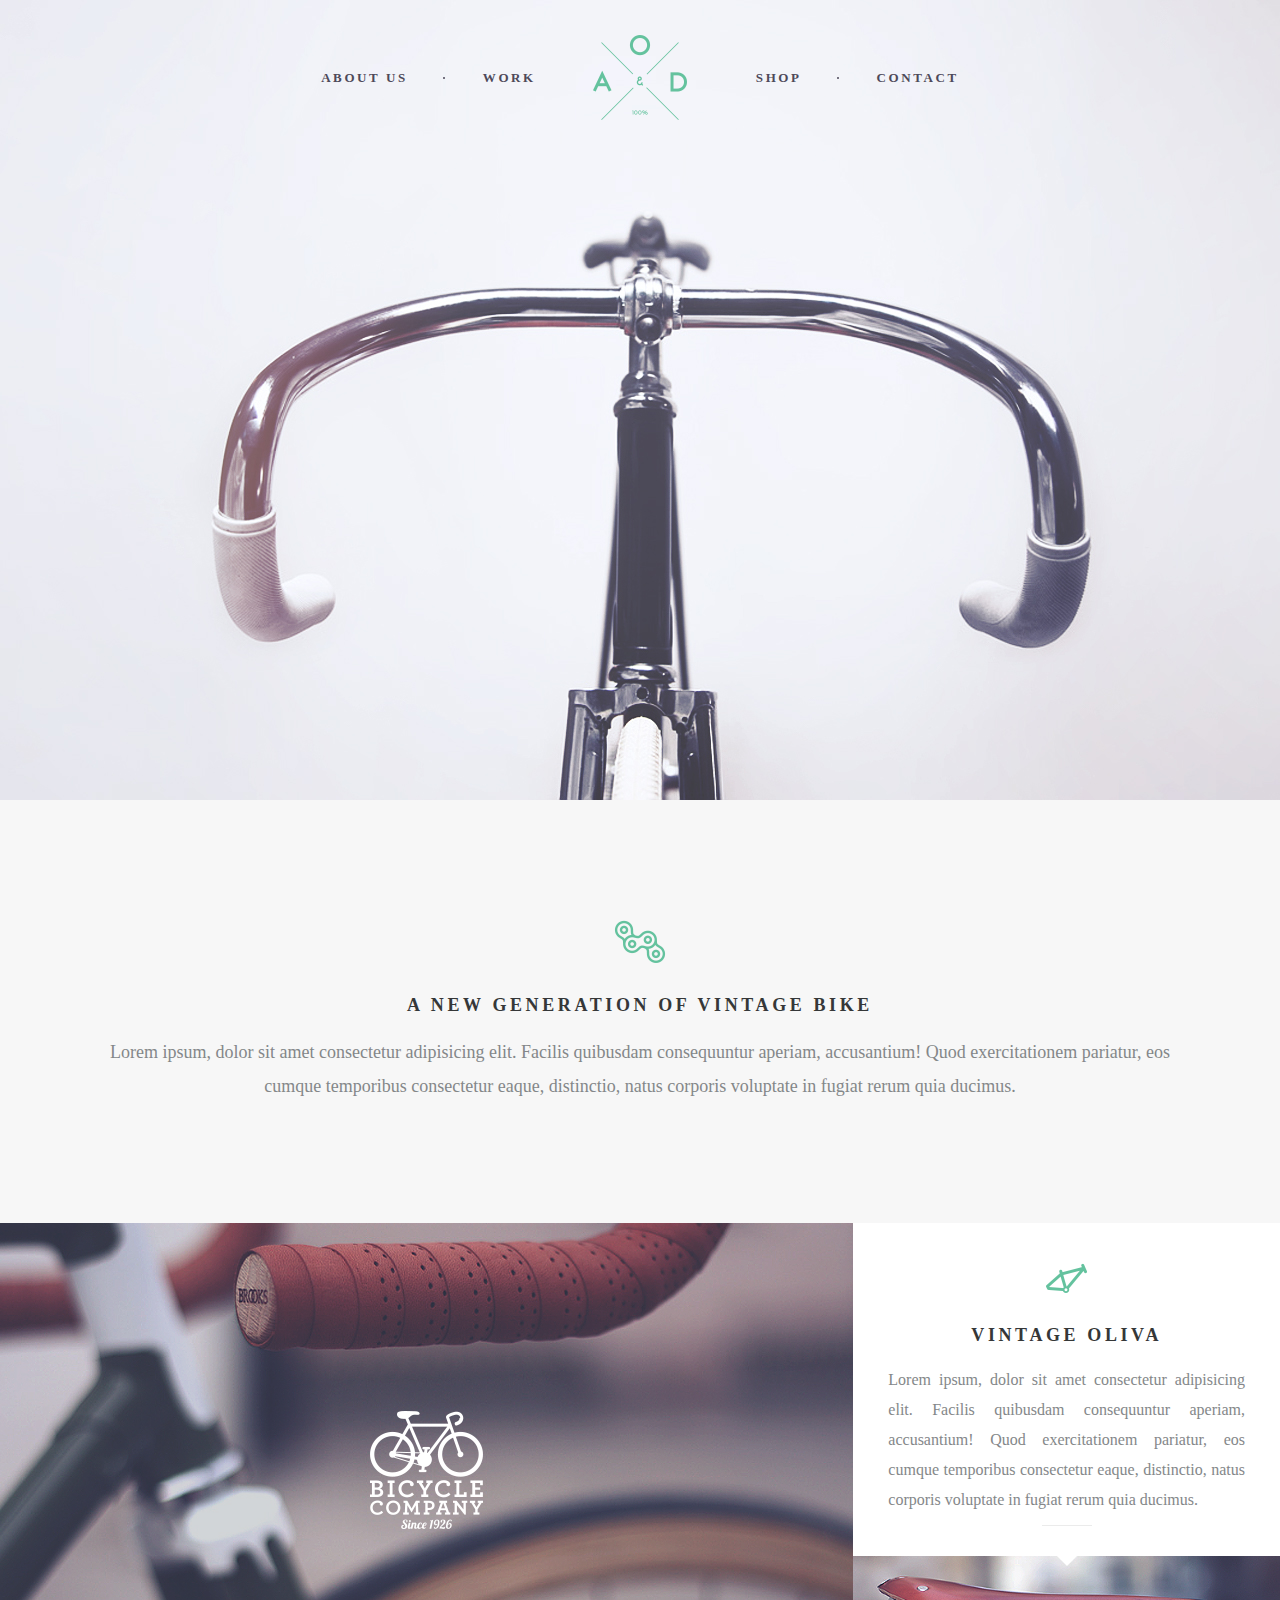
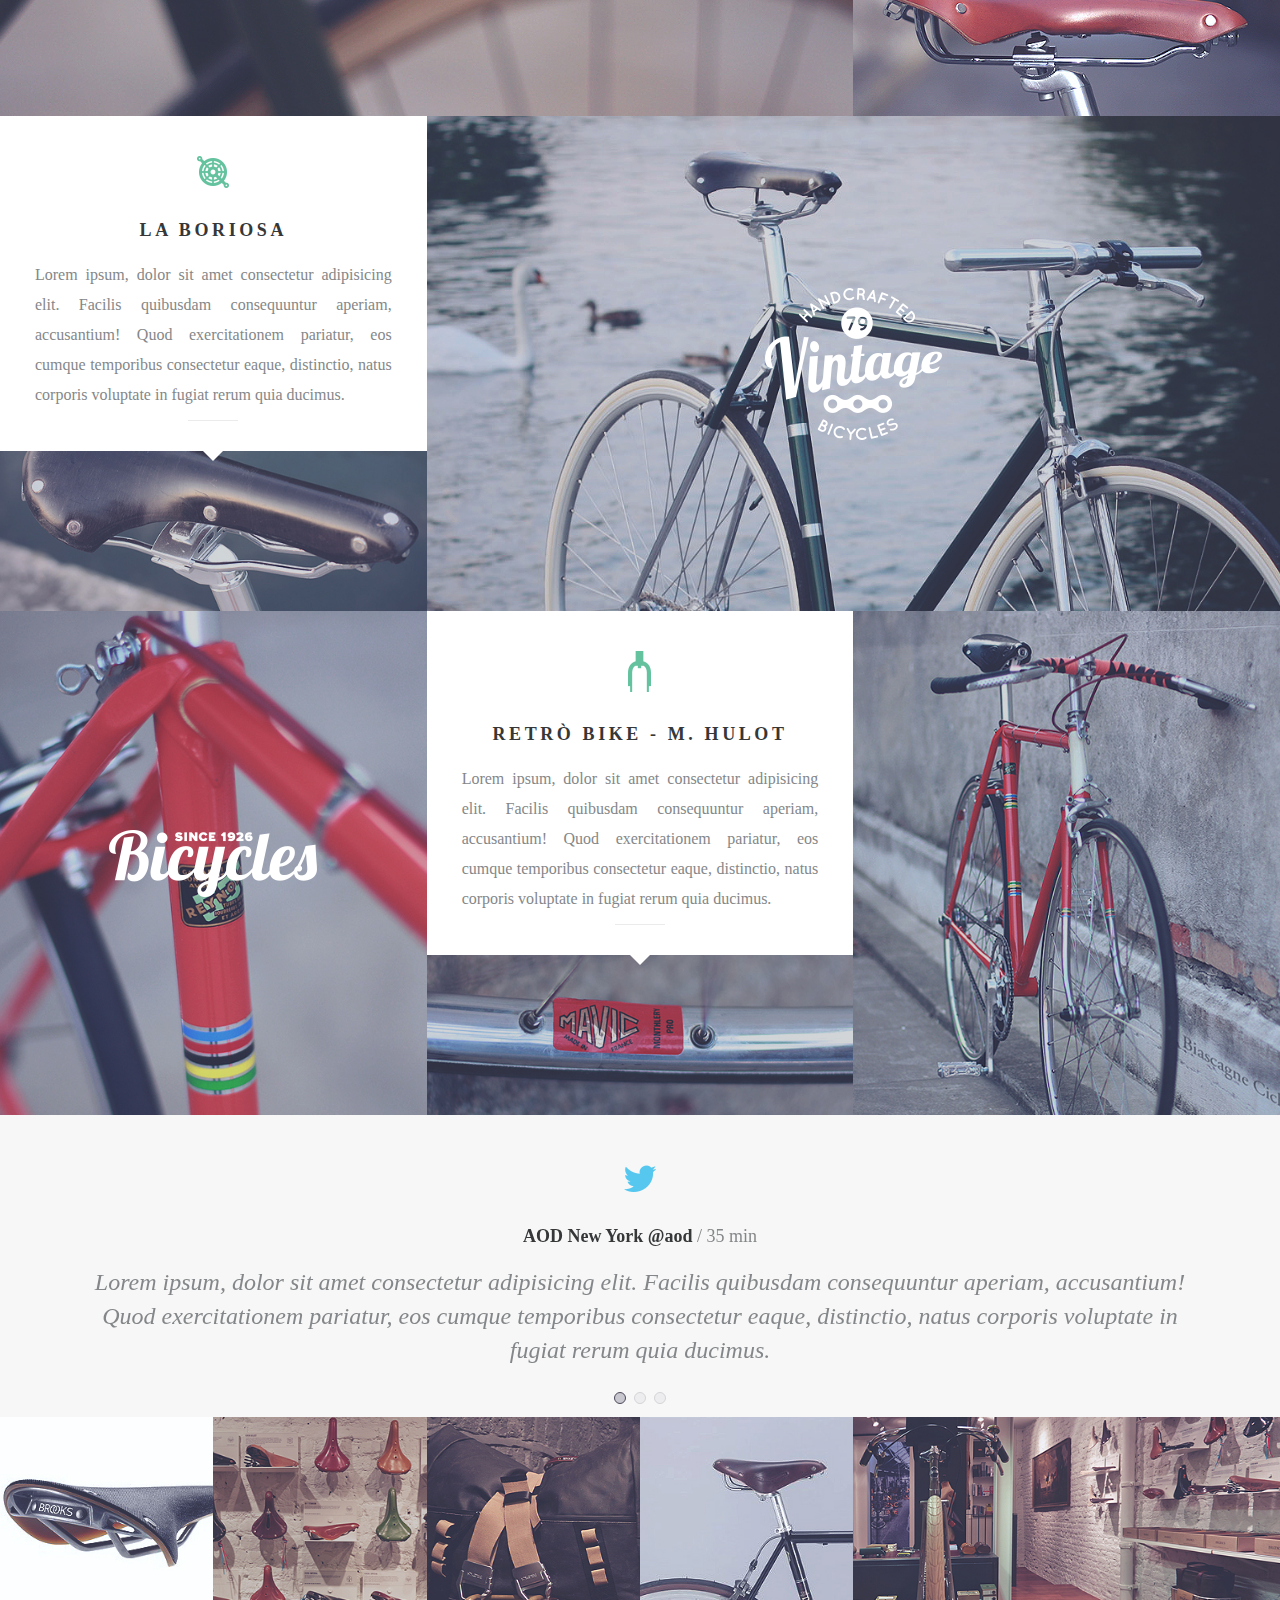
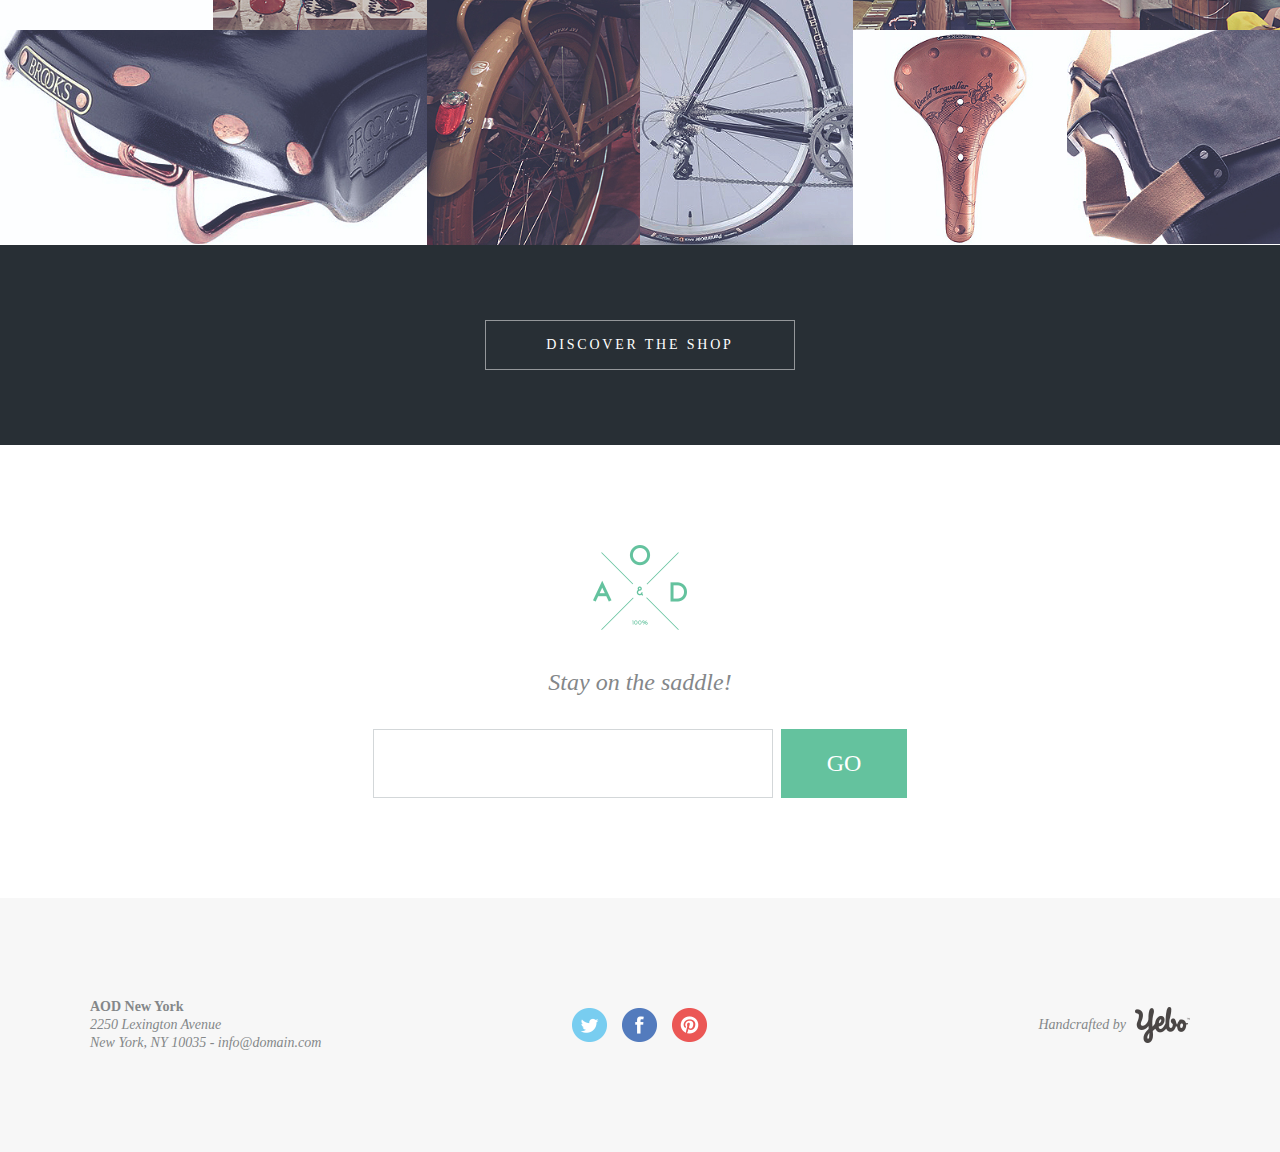
<file: index.html>
<!DOCTYPE html>
<html lang="en">
  <head>
    <meta charset="utf-8">
    <meta name="format-detection" content="telephone=no">
    <meta name="viewport" content="width=device-width, initial-scale=1.0, maximum-scale=1.0, user-scalable=0">
    <link rel="stylesheet" href="https://cdn.jsdelivr.net/npm/swiper@8/swiper-bundle.min.css">
    <link rel="stylesheet" href="style1.css">
    <title>AOD</title>
  </head>
  <body>
    <div class="wrapper">
    	<main class="page">
          <header class="header">
            <div class="header__row">
              <nav class="header__menu menu">
                <div class="menu__icon icon-menu header__burger">
                  <span></span>
                  <span></span>
                  <span></span>
                </div>
                <div class="menu__body">
                    <ul class="menu__list">
                      <li><a href="" class="menu__link">about us</a></li>
                      <li><a href="" class="menu__link">work</a></li>
                      <li><a href="" class="menu__link">shop</a></li>
                      <li><a href="" class="menu__link">contact</a></li>
                    </ul>
                </div>
                <div class="header__logo"><img src="img/block_header/1Logo0.png" alt="1Logo0"></div>
              </nav>
            </div>
          </header>

          <div class="main-screen">
          	<div class="main-screen__bg ibg">
          		<img src="img/block_header/1Layer0.jpg" alt="1Layer0">
          	</div>
          </div> 

      	 <div class="content">
          <section class="generation">
            <div class="container">
              <div class="generation__block block">
              <div class="block__icon"><img src="img/block_top/2Logo2.png" alt="2Logo2"></div>
              <h1 class="block__title">A NEW GENERATION OF VINTAGE BIKE</h1>
              <div class="block__text">Lorem ipsum, dolor sit amet consectetur adipisicing elit. Facilis quibusdam consequuntur aperiam, accusantium! Quod exercitationem pariatur, eos cumque temporibus consectetur eaque, distinctio, natus corporis voluptate in fugiat rerum quia ducimus.</div>
              </div>
            </div>
         </section>

        <section class="brands">
          <div class="brands__row">
            <div class="brands__column brands__column_b">
              <a href="" class="brands__item item">
                <span class="item__logo">
                  <img src="img/block0/3Logo21.png" alt="3Logo21">
                  </span>
                <span class="item__image ibg">
                  <img src="img/block0/3Layer1.jpg" alt="3Layer1">
                </span>
              </a>
            </div>
            <div class="brands__column">
              <div class="brands__content block">
                <div class="block__icon"><img src="img/block0/3Logo3.png" alt="3Logo3"></div>
                <h2 class="block__title">VINTAGE OLIVA</h2>
                <div class="block__text block__text-j">Lorem ipsum, dolor sit amet consectetur adipisicing elit. Facilis quibusdam consequuntur aperiam, accusantium! Quod exercitationem pariatur, eos cumque temporibus consectetur eaque, distinctio, natus corporis voluptate in fugiat rerum quia ducimus.</div>
              </div>
              <div class="brands__image ibg">
                <img src="img/block0/3Layer2.jpg" alt="3Layer2">
              </div>
            </div>
          </div>
        </section>

        <section class="brands brands_rev">
          <div class="brands__row">
            <div class="brands__column brands__column_b">
              <a href="" class="brands__item item">
                <span class="item__logo">
                  <img src="img/block1/4Logo5a.png" alt="4Logo5a">
                  </span>
                <span class="item__image ibg">
                  <img src="img/block1/4Layer4.jpg" alt="4Layer4">
                </span>
              </a>
            </div>
            <div class="brands__column">
              <div class="brands__content block">
                <div class="block__icon"><img src="img/block1/4Logo5.png" alt="4Logo5"></div>
                <h2 class="block__title">LA BORIOSA</h2>
                <div class="block__text block__text-j">Lorem ipsum, dolor sit amet consectetur adipisicing elit. Facilis quibusdam consequuntur aperiam, accusantium! Quod exercitationem pariatur, eos cumque temporibus consectetur eaque, distinctio, natus corporis voluptate in fugiat rerum quia ducimus.</div>
              </div>
              <div class="brands__image ibg">
                <img src="img/block1/4Layer3.jpg" alt="4Layer3">
              </div>
            </div>
          </div>
        </section>

        <section class="brands brands_last">
          <div class="brands__row">
            <div class="brands__column">
              <a href="" class="brands__item item">
                <span class="item__logo">
                  <img src="img/block2/5Logo7.png" alt="5Logo7">
                  </span>
                <span class="item__image ibg">
                  <img src="img/block2/5Layer5.jpg" alt="5Layer5">
                </span>
              </a>
            </div>
            <div class="brands__column">
              <div class="brands__content block">
                <div class="block__icon"><img src="img/block2/5Logo6.png" alt="5Logo6"></div>
                <h2 class="block__title">retrò Bike - M. Hulot</h2>
                <div class="block__text block__text-j">Lorem ipsum, dolor sit amet consectetur adipisicing elit. Facilis quibusdam consequuntur aperiam, accusantium! Quod exercitationem pariatur, eos cumque temporibus consectetur eaque, distinctio, natus corporis voluptate in fugiat rerum quia ducimus.</div>
              </div>
              <div class="brands__image ibg">
                <img src="img/block2/5Layer7.jpg" alt="5Layer7">
              </div>
            </div>
            <div class="brands__column">
              <a href="" class="brands__item item">
                <span class="item__logo">
                  </span>
                <span class="item__image ibg">
                  <img src="img/block2/5Layer6.jpg" alt="5Layer6">
                </span>
              </a>
                </span>
              </div>
            </div>
          </div>
        </section>

        <section class="slider">
          <div class="slider-container container swiper-container">
            <div class="slider__body swiper-wrapper">
              <div class="slider__item swiper-slide">
                <div class="slider__item-wrap">
                  <div class="slider__icon"><img src="img/twitter/7Icon.png" alt="7Icon"></div>
                  <h3 class="slider__title">AOD New York  @aod <span>/ 35 min</span></h3>
                  <div class="slider__text">Lorem ipsum, dolor sit amet consectetur adipisicing elit. Facilis quibusdam consequuntur aperiam, accusantium! Quod exercitationem pariatur, eos cumque temporibus consectetur eaque, distinctio, natus corporis voluptate in fugiat rerum quia ducimus.</div>
                </div>
              </div>
              <div class="slider__item swiper-slide">
                <div class="slider__item-wrap">
                  <div class="slider__icon"><img src="img/twitter/7Icon.png" alt="7Icon"></div>
                  <h3 class="slider__title">AOD New York  @aod <span>/ 35 min</span></h3>
                  <div class="slider__text">Lorem ipsum, dolor sit amet consectetur adipisicing elit. Facilis quibusdam consequuntur aperiam, accusantium! Quod exercitationem pariatur, eos cumque temporibus consectetur eaque, distinctio, natus corporis voluptate in fugiat rerum quia ducimus.Lorem ipsum, dolor sit amet consectetur adipisicing elit. Facilis quibusdam consequuntur aperiam, accusantium! Quod exercitationem pariatur, eos cumque temporibus consectetur eaque, distinctio, natus corporis voluptate in fugiat rerum quia ducimus</div>
                </div>
              </div>
              <div class="slider__item swiper-slide">
                <div class="slider__item-wrap">
                  <div class="slider__icon"><img src="img/twitter/7Icon.png" alt="7Icon"></div>
                  <h3 class="slider__title">AOD New York  @aod <span>/ 35 min</span></h3>
                  <div class="slider__text">Lorem ipsum, dolor sit amet consectetur adipisicing elit. Facilis quibusdam consequuntur aperiam, accusantium! Quod exercitationem pariatur, eos cumque temporibus consectetur eaque, distinctio, natus corporis voluptate in fugiat rerum quia ducimus.</div>
                </div>
              </div>
            </div>
            <div class="swiper-pagination"></div>
          </div>
        </section>

        <section class="shop">
          <div class="shop__body">
            <div class="shop__column shop__column_b">
              <div class="shop__block block-shop">
                <div class="block-shop__row">
                    <div class="block-shop__column">
                        <a href="" class="block-shop__item block-shop__item_l item">
                         <span class="item__logo item__logo_unvisible">
                          <img src="img/block3/6Shape13.png" alt="6Shape13">
                          <span>shop now</span>
                         </span>
                         <span class="item__image ibg">
                          <img src="img/block3/6Layer19.jpg" alt="6Layer19">
                         </span>
                        </a>
                    </div>
                    <div class="block-shop__column">
                        <a href="" class="block-shop__item block-shop__item_l item">
                         <span class="item__logo item__logo_unvisible">
                          <img src="img/block3/6Shape13.png" alt="6Shape13">
                          <span>shop now</span>
                         </span>
                         <span class="item__image ibg">
                          <img src="img/block3/6Layer21.jpg" alt="6Layer21">
                         </span>
                        </a>
                    </div>
                </div>
                    <a href="" class="block-shop__item block-shop__item_u item">
                     <span class="item__logo item__logo_unvisible">
                      <img src="img/block3/6Shape13.png" alt="6Shape13">
                      <span>shop now</span>
                     </span>
                     <span class="item__image ibg">
                      <img src="img/block3/6Layer20.jpg" alt="6Layer20">
                     </span>
                   </a>
              </div>
            </div>
           <div class="shop__column">
                <a href="" class="block-shop__item block-shop__item_b item">
                     <span class="item__logo item__logo_unvisible">
                      <img src="img/block3/6Shape13.png" alt="6Shape13">
                      <span>shop now</span>
                     </span>
                     <span class="item__image ibg">
                      <img src="img/block3/6Layer22.jpg" alt="6Layer22">
                     </span>
                </a>
           </div>
          <div class="shop__column">
                <a href="" class="block-shop__item block-shop__item_b item">
                     <span class="item__logo item__logo_unvisible">
                      <img src="img/block3/6Shape13.png" alt="6Shape13">
                      <span>shop now</span>
                     </span>
                     <span class="item__image ibg">
                      <img src="img/block3/6Layer25.jpg" alt="6Layer25">
                     </span>
                </a>
          </div>
          <div class="shop__column shop__column_b shop__column_rev">
              <div class="shop__block block-shop">
                <a href="" class="block-shop__item block-shop__item_u item">
                     <span class="item__logo item__logo_unvisible">
                      <img src="img/block3/6Shape13.png" alt="6Shape13">
                      <span>shop now</span>
                     </span>
                     <span class="item__image ibg">
                      <img src="img/block3/6Layer23.jpg" alt="6Layer23">
                     </span>
                </a>
                <div class="block-shop__row">
                    <div class="block-shop__column">
                        <a href="" class="block-shop__item block-shop__item_l item">
                         <span class="item__logo item__logo_unvisible">
                          <img src="img/block3/6Shape13.png" alt="6Shape13">
                          <span>shop now</span>
                         </span>
                         <span class="item__image ibg">
                          <img src="img/block3/6Layer24.jpg" alt="6Layer24">
                         </span>
                        </a>
                    </div>
                    <div class="block-shop__column">
                        <a href="" class="block-shop__item block-shop__item_l item">
                         <span class="item__logo item__logo_unvisible">
                          <img src="img/block3/6Shape13.png" alt="6Shape13">
                          <span>shop now</span>
                         </span>
                         <span class="item__image ibg">
                          <img src="img/block3/6Layer26.jpg" alt="6Layer26">
                         </span>
                        </a>
                    </div>
                </div>
              </div>
            </div>
          </div>
          <div class="shop__footer">
            <a href="" class="shop__btn">discover the shop</a>
          </div>
        </section>

        <section class="subscribe">
          <div class="container">
             <div class="subscribe__body">
                <div class="subscribe__logo">
                  <img src="img/block_header/1Logo0.png" alt="1Logo0">
                </div>
                <div class="subscribe__label">Stay on the saddle!</div>
                <form action="#" class="subscribe__form">
                  <div class="subscribe__input">
                    <input autocomplete="off" type="email" name="form[]" data-value="enter your email..." class="input" required>
                  </div>
                  <div class="subscribe__button">
                    <button type="submit" class="subscribe__btn">go</button>
                  </div>
                </form>
             </div>
          </div>
        </section>
      </div>

        <footer class="footer">
          <div class="container">
            <div class="footer__row">
              <div class="footer__column">
                <div class="footer__address">
                  <p>AOD New York</p>
                  <p>2250 Lexington Avenue</p>
                  <p>New York, NY 10035 - info@domain.com</p>
                </div>
              </div>
              <div class="footer__column">
                <div class="footer__social social">
                  <a href="" class="social__link">
                    <img src="img/block_footer/Object1.png" alt="Object1">
                  </a>
                  <a href="" class="social__link">
                    <img src="img/block_footer/Object2.png" alt="Object2">
                  </a>
                  <a href="" class="social__link">
                    <img src="img/block_footer/Object3.png" alt="Object3">
                  </a>
                </div>
              </div>
              <div class="footer__column">
                <a href="" class="footer__dev dev">
                  <span class="dev__text">Handcrafted by</span>
                  <span class="dev__icon">
                    <img src="img/block_footer/YEBO_Logo.png" alt="YEBO_Logo">
                  </span>
                </a>
              </div>
            </div>
          </div>
        </footer>
  
    </main>
    </div>

     <script src="https://cdn.jsdelivr.net/npm/swiper@8/swiper-bundle.min.js"></script>
     <script src="https://ajax.googleapis.com/ajax/libs/jquery/3.5.1/jquery.min.js"></script>
     <script src="script1.js"></script>
  </body>
</html>
</file>
<file: style1.css>
@charset "UTF-8";
@import url("https://fonts.googleapis.com/css2?family=Lato:ital,wght@0,400;0,700;1,400&display=swap");
/*Обнуление*/
* {
  padding: 0;
  margin: 0;
  border: 0; }

*, *:before, *:after {
  -moz-box-sizing: border-box;
  -webkit-box-sizing: border-box;
  box-sizing: border-box; }

:focus, :active {
  outline: none; }

a:focus, a:active {
  outline: none; }

nav, footer, header, aside {
  display: block; }

html, body {
  height: 100%;
  width: 100%;
  font-size: 100%;
  line-height: 1;
  font-size: 14px;
  -ms-text-size-adjust: 100%;
  -moz-text-size-adjust: 100%;
  -webkit-text-size-adjust: 100%; }

input, button, textarea {
  font-family: inherit; }

input::-ms-clear {
  display: none; }

button {
  cursor: pointer; }

button::-moz-focus-inner {
  padding: 0;
  border: 0; }

a, a:visited {
  text-decoration: none; }

a:hover {
  text-decoration: none; }

ul li {
  list-style: none; }

img {
  vertical-align: top; }

h1, h2, h3, h4, h5, h6 {
  font-size: inherit;
  font-weight: inherit; }

/*--------------------*/
.wrapper {
  overflow: hidden;
  min-height: 100%; }

.container {
  max-width: 1130px;
  padding: 0px 15px;
  margin: 0px auto; }

.ibg {
  background-repeat: no-repeat;
  background-size: cover;
  background-position: center;
  position: relative; }
  .ibg img {
    display: none; }

.header {
  position: absolute;
  width: 100%;
  z-index: 50;
  left: 0;
  top: 35px; }
  .header__row {
    display: flex;
    justify-content: center;
    align-items: center;
    height: 85px; }
  .header__logo {
    position: absolute;
    left: 50%;
    top: 0;
    transform: translateX(-50%);
    z-index: 2; }
  @media (max-width: 767px) {
    .header {
      top: 0; } }

.menu__list {
  display: flex; }
  .menu__list li {
    position: relative;
    padding: 0px 37.5px; }
    .menu__list li:nth-child(2) {
      padding: 0px 110px 0px 37.5px; }
    .menu__list li:nth-child(3) {
      padding: 0px 37.5px 0px 110px; }
    .menu__list li:after {
      content: '';
      width: 2px;
      height: 2px;
      background-color: #4d4959;
      border-radius: 50%;
      position: absolute;
      right: 0;
      top: 50%;
      margin: -1px 0px 0px 0px; }
    .menu__list li:nth-child(2):after, .menu__list li:last-child:after {
      display: none; }
.menu__link {
  color: #4d4959;
  font-size: 13px;
  font-weight: 700;
  text-transform: uppercase;
  letter-spacing: 2.6px; }

@media (max-width: 767px) {
  .icon-menu {
    display: block;
    position: absolute;
    top: 24px;
    right: 10px;
    width: 30px;
    height: 18px;
    cursor: pointer;
    z-index: 5; } }

@media (max-width: 767px) {
  .header__burger {
    display: block;
    margin: -30px 0px 0px 85%;
    position: relative;
    width: 30px;
    height: 20px; }
    .header__burger:before, .header__burger:after {
      content: '';
      background-color: #848789;
      position: absolute;
      width: 100%;
      height: 2px;
      left: 0;
      transition: all 0.3s ease 0s; }
    .header__burger:before {
      top: 0; }
    .header__burger:after {
      bottom: 0; }
    .header__burger span {
      background-color: #848789;
      position: absolute;
      width: 100%;
      height: 2px;
      left: 0;
      top: 9px;
      transition: all 0.3s ease 0s; }
    .header__burger.active:after {
      transform: rotate(-45deg);
      background-color: #fff;
      bottom: 9px; }
    .header__burger.active:before {
      transform: rotate(45deg);
      background-color: #fff;
      top: 9px; }
    .header__burger.active span {
      transform: scale(0); }

  .header__menu {
    position: absolute;
    width: 100%;
    padding: 50px 10px 20px 50px; }
    .header__menu.active {
      position: fixed;
      height: 100%;
      overflow: auto;
      top: 0;
      transition: all 0.3s ease 0s;
      background-color: #4d4959; }
      .header__menu.active .menu__link {
        color: #fff; }
      .header__menu.active .menu__list li:after {
        background-color: #fff; }
      .header__menu.active .header__logo {
        margin: 10px 0 0 0; }
      .header__menu.active .menu__list {
        margin: 0 35px 0 0;
        display: block;
        padding: 70px 0px; }
        .header__menu.active .menu__list li {
          text-align: center;
          padding: 20px; }
          .header__menu.active .menu__list li:after {
            margin: 25px 50%; }
          .header__menu.active .menu__list li:nth-child(2):after {
            display: block; }

  .menu__list {
    display: none; }

  body.lock {
    overflow: hidden; } }
.footer {
  background-color: #f7f7f7; }
  .footer__row {
    display: flex;
    padding: 100px 0px;
    align-items: center; }
  .footer__column {
    flex: 0 1 33.333%; }
  .footer__address {
    font-size: 14px;
    color: #848789;
    line-height: 18px; }
    .footer__address p:nth-child(1) {
      font-weight: 700; }
    .footer__address p:nth-child(2) {
      font-style: italic; }
    .footer__address p:nth-child(3) {
      font-style: italic; }
  @media (max-width: 1100px) {
    .footer__row {
      padding: 50px 0px; } }
  @media (max-width: 600px) {
    .footer__row {
      padding: 30px 0px;
      flex-direction: column;
      text-align: center; }
      .footer__row__address {
        padding: 0px; }
    .footer__social {
      margin: 15px 0px; } }

.social {
  display: flex;
  justify-content: center;
  align-items: center; }
  .social__link {
    margin: 0px 7.5px; }

.dev {
  display: flex;
  justify-content: flex-end;
  align-items: center; }
  .dev__text {
    color: #848789;
    font-size: 14px;
    font-style: italic;
    padding: 0px 9px 0px 0px; }

.page {
  position: relative;
  width: 100%;
  display: flex;
  flex-direction: column; }

.main-screen {
  height: 800px;
  width: 100%;
  position: relative; }
  .main-screen__bg {
    position: absolute;
    width: 100%;
    height: 100%;
    top: 0;
    left: 0; }

.generation {
  padding: 120px 0px;
  background-color: #f7f7f7; }
  @media (max-width: 900px) {
    .generation {
      padding: 80px 0px; } }
  @media (max-width: 600px) {
    .generation {
      padding: 30px 0px; } }

.block {
  text-align: center; }
  .block__icon {
    margin: 0px 0px 30px 0px; }
  .block__title {
    color: #353738;
    font-size: 18px;
    font-weight: 700;
    line-height: 24px;
    text-transform: uppercase;
    letter-spacing: 3.6px;
    margin: 0px 0px 18px 0px; }
  .block__text {
    color: #848789;
    font-size: 18px;
    line-height: 34px; }
    .block__text-j {
      text-align: justify;
      font-size: 16px;
      line-height: 30px; }
      .block__text-j:after {
        content: '';
        width: 50px;
        height: 1px;
        display: block;
        margin: 35px auto 0px auto;
        background-color: #ebebeb; }
  @media (max-width: 1500px) {
    .block__text-j:after {
      margin: 10px auto 0px auto; } }

.brands__row {
  display: flex; }
.brands__column {
  flex: 0 1 33.333%; }
  .brands__column_b {
    flex: 0 1 66.667%; }
.brands__content {
  position: relative;
  padding: 70px 65px 55px 65px; }
  .brands__content:after {
    position: absolute;
    content: '';
    bottom: -10px;
    margin: 0px 0px 0px -10px;
    left: 50%;
    width: 0;
    height: 0;
    border-left: 10px solid transparent;
    border-right: 10px solid transparent;
    border-top: 10px solid #ffffff;
    z-index: 1; }
.brands__image {
  padding: 0px 0px 37.51% 0px; }
@media (max-width: 1500px) {
  .brands__content {
    padding: 40px 35px 30px 35px; } }
@media (max-width: 1100px) {
  .brands__row {
    flex-direction: column; }
  .brands_last .brands__column:nth-child(1) {
    order: 2; }
  .brands_last .brands__column:nth-child(2) {
    order: 1; }
  .brands_last .brands__column:nth-child(3) {
    order: 3; } }
.brands_rev .brands__column {
  order: 0; }
  .brands_rev .brands__column_b {
    order: 1; }

.item {
  height: 100%;
  display: block;
  position: relative; }
  .item__logo {
    position: absolute;
    width: 100%;
    height: 100%;
    top: 0;
    left: 0;
    display: flex;
    flex-direction: column;
    justify-content: center;
    align-items: center;
    z-index: 2; }
    .item__logo_unvisible {
      visibility: hidden; }
    .item__logo span {
      font-size: 14px;
      font-weight: 700;
      letter-spacing: 2.8px;
      padding: 10px;
      text-transform: uppercase;
      color: #ffffff; }
  .item__image {
    position: absolute;
    width: 100%;
    height: 100%;
    top: 0;
    left: 0; }
  .item:hover .item__logo {
    background-color: rgba(100, 194, 158, 0.5); }
    .item:hover .item__logo_unvisible {
      visibility: visible; }
  @media (max-width: 1100px) {
    .item {
      height: auto;
      padding: 0px 0px 70% 0px; } }

.slider {
  width: 100%;
  background-color: #f7f7f7;
  padding: 50px 10px;
  position: relative;
  overflow: hidden; }
  .slider__item {
    text-align: center; }
  .slider__icon {
    margin: 0px 0px 35px 0px; }
  .slider__title {
    color: #353738;
    font-size: 18px;
    font-weight: 700;
    margin: 0px 0px 20px 0px; }
    .slider__title span {
      font-weight: 300;
      color: #848789; }
  .slider__text {
    text-align: center;
    color: #848789;
    font-size: 24px;
    font-style: italic;
    line-height: 34px; }

.slider .swiper-pagination-bullet {
  width: 12px;
  height: 12px;
  line-height: 12px;
  font-size: 14px;
  background-color: #c8c6cf;
  border: 1px solid #4d4959; }
  @media (max-width: 800px) {
    .slider .swiper-pagination-bullet {
      width: 12px;
      height: 12px;
      line-height: 12px;
      font-size: 14px; } }

.shop__body {
  display: flex; }
.shop__column {
  flex: 0 1 16.666%; }
  .shop__column_b {
    flex: 0 1 33.333%; }
.shop__footer {
  padding: 75px 0px;
  text-align: center;
  background-color: #282f35; }
.shop__btn {
  display: inline-block;
  height: 50px;
  line-height: 48px;
  border: 1px solid rgba(255, 255, 255, 0.5);
  padding: 0px 60px;
  color: #ffffff;
  text-transform: uppercase;
  font-size: 14px;
  font-weight: 700px;
  letter-spacing: 2.8px; }
@media (max-width: 1100px) {
  .shop__body {
    flex-wrap: wrap; }
  .shop__column {
    flex: 0 1 50%; }
    .shop__column:first-child {
      flex: 1 1 100%; }
    .shop__column:last-child {
      flex: 1 1 100%; }
  .shop__btn {
    padding: 0px 30px; }
  .shop__footer {
    padding: 50px 0px; } }

.block-shop {
  height: 100%; }
  .block-shop__row {
    display: flex; }
  .block-shop__column {
    flex: 0 1 50%; }
  .block-shop__item {
    padding: 0px 0px 0px 50% 0px;
    height: auto; }
    .block-shop__item_b {
      padding: 0px 0px 200.5% 0px; }
    .block-shop__item_l {
      padding: 0px 0px 100% 0px; }
    .block-shop__item_u {
      padding: 0px 0px 50% 0px; }

.subscribe__body {
  max-width: 534px;
  padding: 100px 0px 100px 0px;
  margin: 0px auto;
  text-align: center; }
.subscribe__logo {
  margin: 0px 0px 40px 0px; }
.subscribe__label {
  color: #848789;
  font-size: 24px;
  font-style: italic;
  margin: 0px 0px 35px 0px; }
.subscribe__form {
  display: flex; }
.subscribe__input {
  flex: 1 1 auto;
  padding: 0px 8px 0px 0px; }
  .subscribe__input .input {
    width: 100%;
    height: 69px;
    border: 1px solid #d3d7d9;
    background-color: #ffffff;
    padding: 0px 28px 0px 28px;
    color: #323232;
    font-size: 20px;
    font-style: italic; }
    .subscribe__input .input.focus {
      color: #333;
      font-style: normal; }
    .subscribe__input .input.err {
      border: 1px solid red; }
.subscribe__button {
  flex: 0 0 126px; }
.subscribe__btn {
  width: 100%;
  height: 69px;
  line-height: 69px;
  color: #ffffff;
  font-size: 24px;
  font-weight: 300;
  background-color: #64c29e;
  text-transform: uppercase; }
@media (max-width: 750px) {
  .subscribe__body {
    padding: 50px 0px 50px 0px; } }
@media (max-width: 500px) {
  .subscribe__form {
    display: block; }
  .subscribe__input {
    padding: 0px 0px 8px 0px; } }

/*# sourceMappingURL=style1.css.map */
</file>
